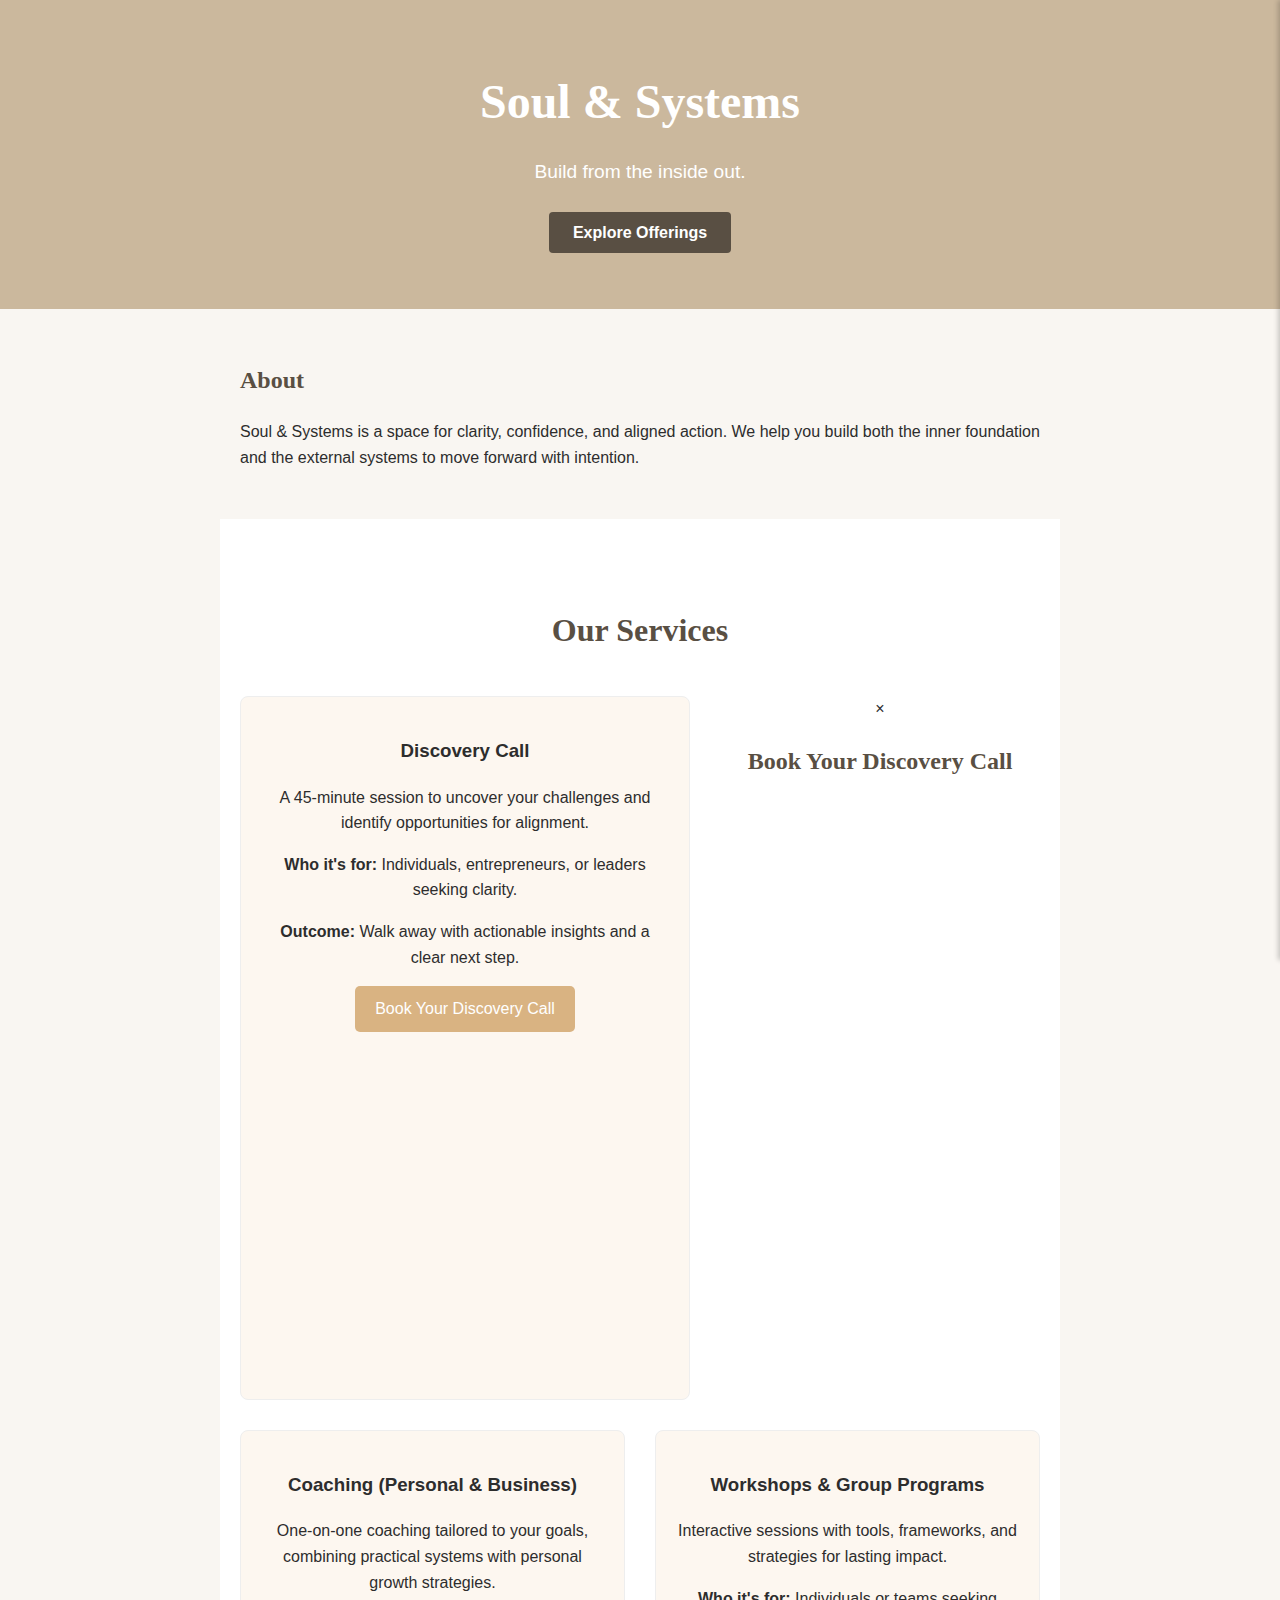
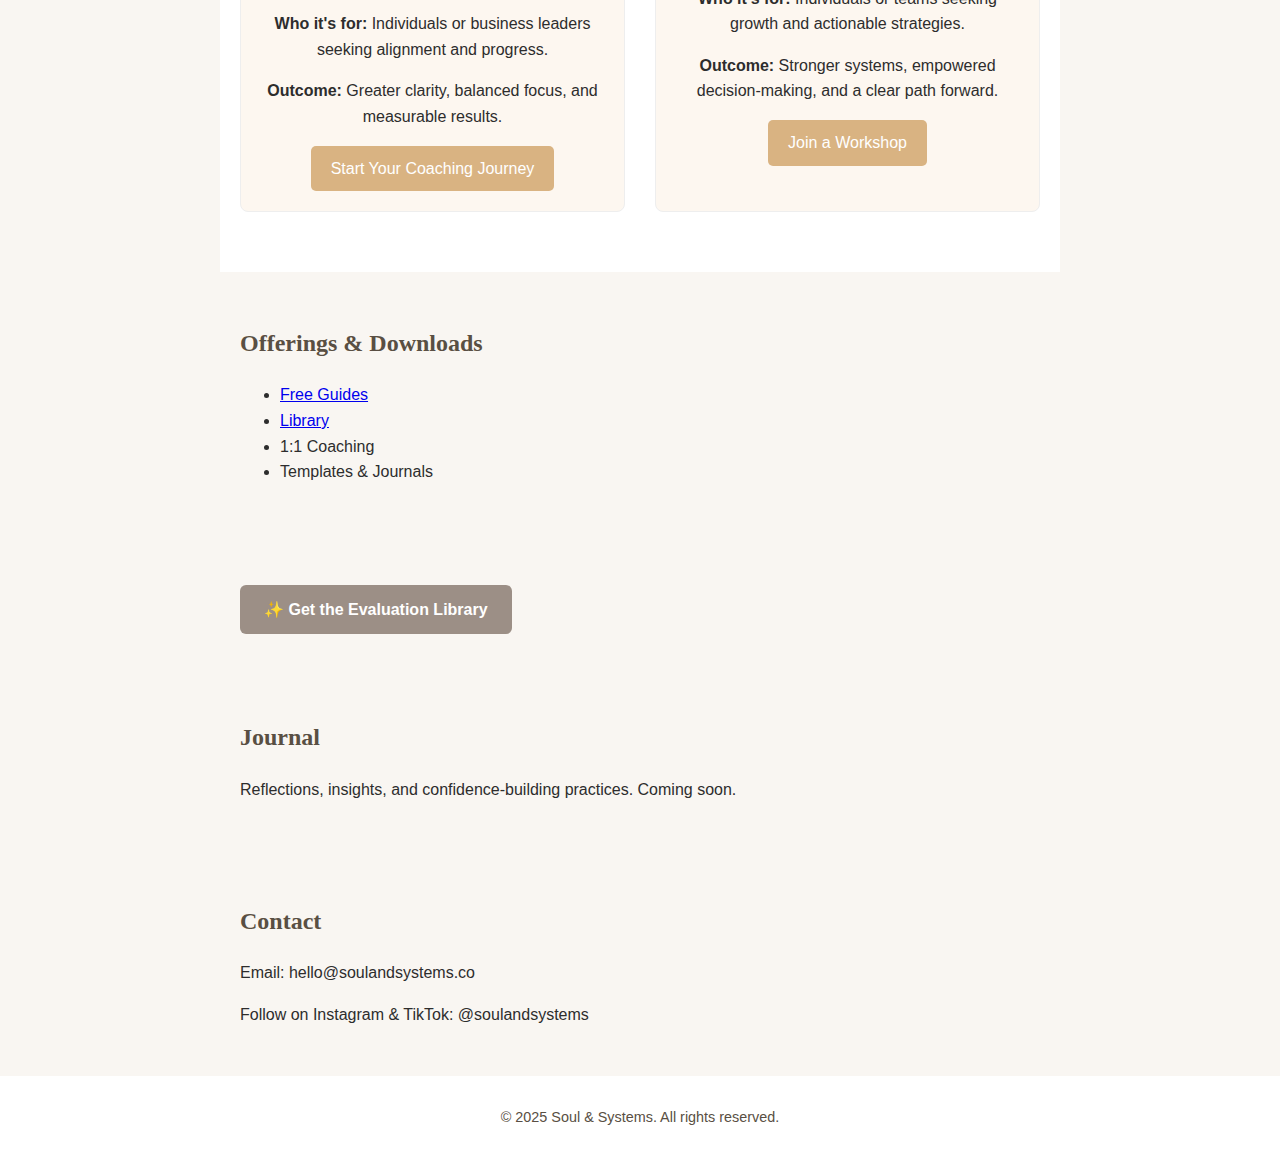
<file: index.html>
<!DOCTYPE html>
<html lang="en">
<head>
  <meta charset="UTF-8" />
  <meta name="viewport" content="width=device-width, initial-scale=1.0"/>
  <title>Soul & Systems</title>
  <link rel="stylesheet" href="styles.css" />
</head>
<body>

 <!-- Navigation -->
<nav id="sideMenu" class="side-menu">
  <ul>
    <li><a href="#hero">Home</a></li>
    <li><a href="#about">About</a></li>
    <li><a href="#services">Services</a></li>
    <li><a href="#workshops">Workshops</a></li>
    <li><a href="#contact">Contact</a></li>
    <li><a href="library.html">Library</a></li>
  </ul>
</nav>
  
<div id="overlay" class="overlay"></div>
  
  <header id="hero" class="hero">
    <h1>Soul & Systems</h1>
    <p>Build from the inside out.</p>
    <a href="#offerings" class="cta-button">Explore Offerings</a>
  </header>
  <section class="about" id="about">
    <h2>About</h2>
    <p>Soul & Systems is a space for clarity, confidence, and aligned action. We help you build both the inner foundation and the external systems to move forward with intention.</p>
  </section>
<!-- Services Section -->
<section id="services" style="padding: 60px 20px; background-color: #ffffff; text-align: center;">
  <h2 style="font-size: 2rem; margin-bottom: 40px;">Our Services</h2>
  
  <div style="display: flex; flex-wrap: wrap; justify-content: center; gap: 30px;">
    
    <!-- Discovery Call -->
    <div style="flex: 1 1 300px; padding: 20px; border: 1px solid #eee; border-radius: 8px; background-color: #fdf7f0;">
      <h3>Discovery Call</h3>
      <p>A 45-minute session to uncover your challenges and identify opportunities for alignment.</p>
      <p><strong>Who it's for:</strong> Individuals, entrepreneurs, or leaders seeking clarity.</p>
      <p><strong>Outcome:</strong> Walk away with actionable insights and a clear next step.</p>
      <a href="#contact" id="bookCallBtn" class="book-btn" style="display: inline-block; padding: 10px 20px; background-color: #d9b382; color: #fff; text-decoration: none; border-radius: 5px;">Book Your Discovery Call</a>
    </div>
    <!-- Discovery Call Modal-->
    <div id="callModal" class="modal">
  <div class="modal-content">
    <span class="close">&times;</span>
    <h2>Book Your Discovery Call</h2>
    <!-- Calendly inline embed -->
    <div class="calendly-inline-widget" 
         data-url="https://calendly.com/soulnsystems/30min"
         style="min-width:320px;height:600px;">
    </div>
  </div>
</div>
    <!-- Coaching -->
    <div style="flex: 1 1 300px; padding: 20px; border: 1px solid #eee; border-radius: 8px; background-color: #fdf7f0;">
      <h3>Coaching (Personal & Business)</h3>
      <p>One-on-one coaching tailored to your goals, combining practical systems with personal growth strategies.</p>
      <p><strong>Who it's for:</strong> Individuals or business leaders seeking alignment and progress.</p>
      <p><strong>Outcome:</strong> Greater clarity, balanced focus, and measurable results.</p>
      <a href="#contact" style="display: inline-block; padding: 10px 20px; background-color: #d9b382; color: #fff; text-decoration: none; border-radius: 5px;">Start Your Coaching Journey</a>
    </div>
    
    <!-- Workshops -->
    <div id="workshops" style="flex: 1 1 300px; padding: 20px; border: 1px solid #eee; border-radius: 8px; background-color: #fdf7f0;">
      <h3>Workshops & Group Programs</h3>
      <p>Interactive sessions with tools, frameworks, and strategies for lasting impact.</p>
      <p><strong>Who it's for:</strong> Individuals or teams seeking growth and actionable strategies.</p>
      <p><strong>Outcome:</strong> Stronger systems, empowered decision-making, and a clear path forward.</p>
      <a href="#contact" style="display: inline-block; padding: 10px 20px; background-color: #d9b382; color: #fff; text-decoration: none; border-radius: 5px;">Join a Workshop</a>
    </div>
    
  </div>
</section>

  <section class="offerings" id="offerings">
    <h2>Offerings & Downloads</h2>
    <ul>
      <li><a href="#free-guides">Free Guides</a></li>
      <li><a href="library.html">Library</a></li>
      <li>1:1 Coaching</li>
      <li>Templates & Journals</li>
    </ul>
  </section>
<section id="free-guides">
  <a href="evaluation-library.html" 
   style="display: inline-block; background-color: #9c8f86; color: white; padding: 12px 24px; border-radius: 6px; text-decoration: none; font-weight: bold; margin-top: 20px;">
  ✨ Get the Evaluation Library
</a>

</section>

  <section class="journal" id="journal">
    <h2>Journal</h2>
    <p>Reflections, insights, and confidence-building practices. Coming soon.</p>
  </section>

  <section class="contact" id="contact">
    <h2>Contact</h2>
    <p>Email: hello@soulandsystems.co</p>
    <p>Follow on Instagram & TikTok: @soulandsystems</p>
  </section>

  <footer>
    <p>&copy; 2025 Soul & Systems. All rights reserved.</p>
  </footer>
  <script src="main.js">
  </script>
<!-- Calendly script -->
<script src="https://assets.calendly.com/assets/external/widget.js" type="text/javascript"></script>

</body>
</html>
</file>
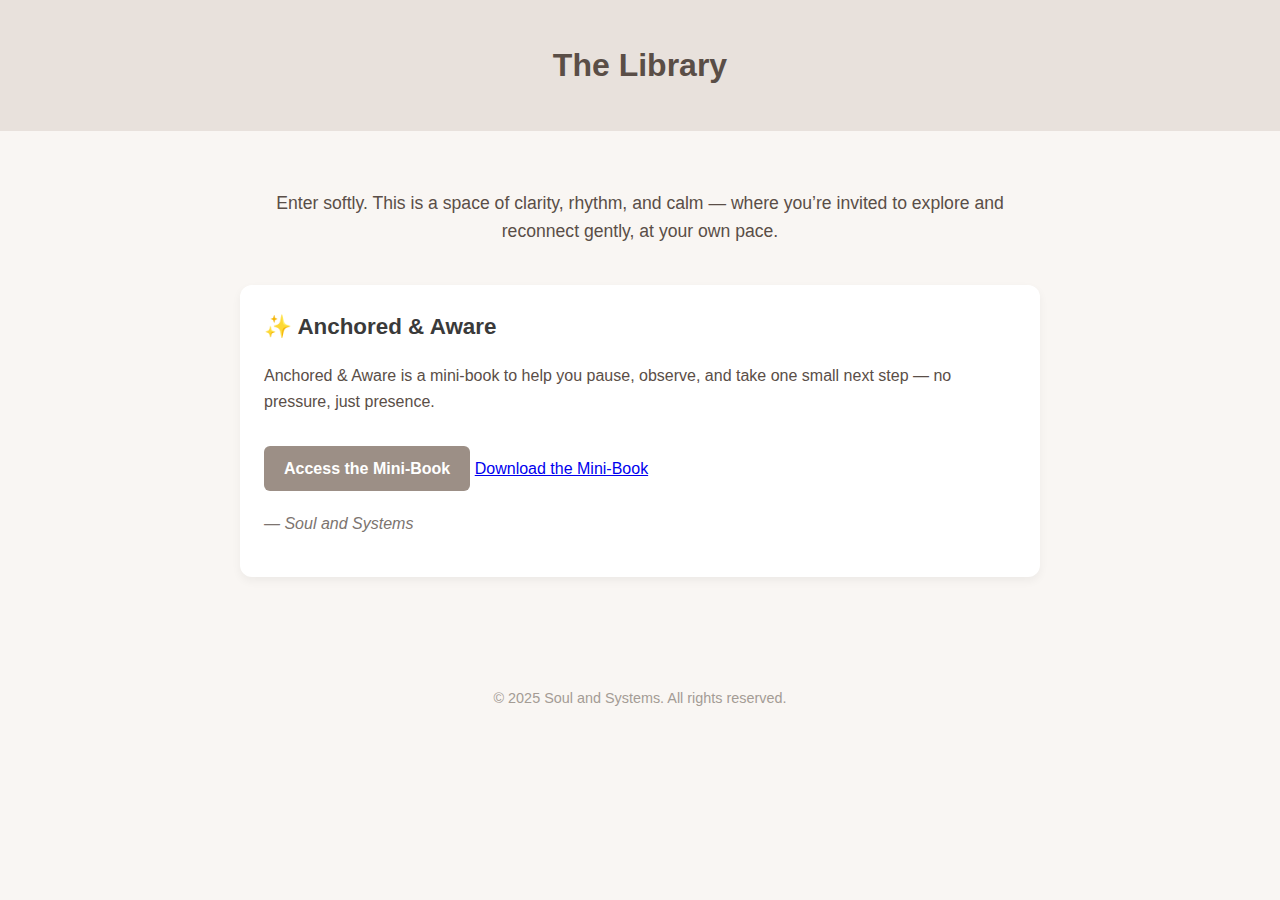
<file: library.html>
<!DOCTYPE html>
<html lang="en">
<head>
  <meta charset="UTF-8" />
  <meta name="viewport" content="width=device-width, initial-scale=1.0"/>
  <title>Library — Soul and Systems</title>
  <style>
    body {
      font-family: 'Helvetica Neue', sans-serif;
      background-color: #f9f6f3;
      color: #3a3a3a;
      margin: 0;
      padding: 0;
      line-height: 1.6;
    }

    header {
      background-color: #e8e1dc;
      padding: 40px 20px;
      text-align: center;
    }

    header h1 {
      margin: 0;
      font-size: 2em;
      color: #5a4e47;
    }

    .container {
      max-width: 800px;
      margin: 0 auto;
      padding: 40px 20px;
    }

    .intro {
      text-align: center;
      margin-bottom: 40px;
    }

    .intro p {
      font-size: 1.1em;
      color: #5a4e47;
    }

    .resource-card {
      background-color: #fff;
      border-radius: 12px;
      padding: 24px;
      box-shadow: 0 4px 10px rgba(0, 0, 0, 0.05);
      margin-bottom: 40px;
    }

    .resource-card h2 {
      margin-top: 0;
      font-size: 1.4em;
      color: #3a3a3a;
    }

    .resource-card p {
      font-size: 1em;
      color: #5a4e47;
    }

    .button {
      display: inline-block;
      background-color: #9c8f86;
      color: white;
      padding: 10px 20px;
      border-radius: 6px;
      text-decoration: none;
      font-weight: bold;
      margin-top: 15px;
    }

    footer {
      text-align: center;
      padding: 30px 20px;
      font-size: 0.9em;
      color: #a49c95;
    }

    @media (max-width: 600px) {
      header h1 {
        font-size: 1.6em;
      }
    }
  </style>
</head>
<body>

  <header>
    <h1>The Library</h1>
  </header>

  <div class="container">
    <div class="intro">
      <p>Enter softly. This is a space of clarity, rhythm, and calm — where you’re invited to explore and reconnect gently, at your own pace.</p>
    </div>

    <div class="resource-card">
      <h2>✨ Anchored & Aware</h2>
      <p>Anchored & Aware is a mini-book to help you pause, observe, and take one small next step — no pressure, just presence.</p>
      <a href="downloads/SoulAndSystemsMiniBook.pdf" class="button">Access the Mini-Book</a>
      <a href="downloads/SoulAndSystemsMiniBook.pdf" download class="download-btn">
  Download the Mini-Book
</a>

      <p style="margin-top: 20px; font-style: italic; color: #7c746f;">— Soul and Systems</p>
    </div>
  </div>

  <footer>
    &copy; 2025 Soul and Systems. All rights reserved.
  </footer>

</body>
</html>
</file>
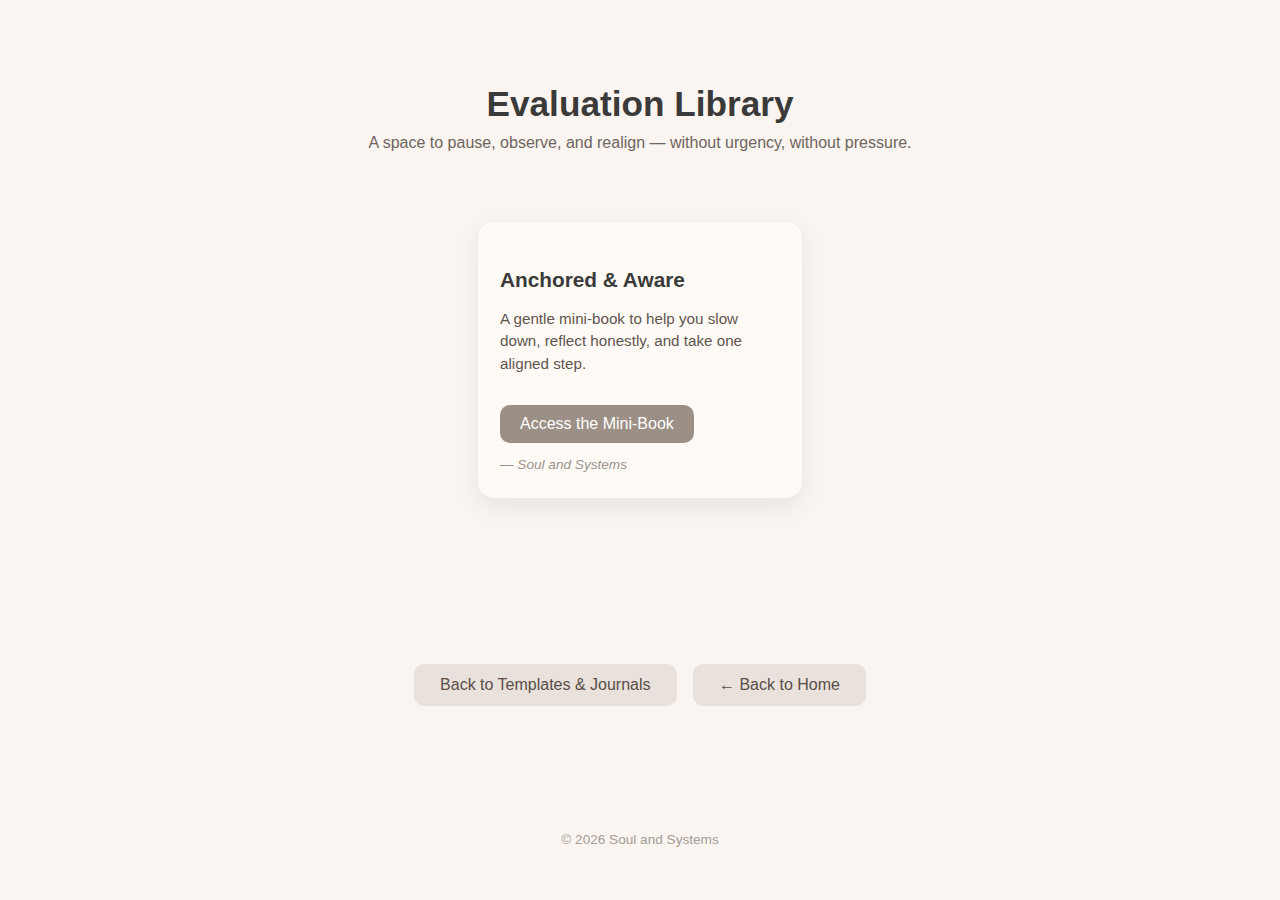
<file: pages/library.html>
<!DOCTYPE html>
<html lang="en">
<head>
<meta charset="UTF-8">
<meta name="viewport" content="width=device-width, initial-scale=1.0">
<title>Evaluation Library — Soul and Systems</title>

<style>
body {
  font-family: 'Inter', sans-serif;
  background-color: #faf5f0;
  color: #3a3a3a;
  margin: 0;
}

/* Header */
header {
  padding: 60px 20px 30px;
  text-align: center;
}
header h1 {
  font-size: 2.2rem;
  margin-bottom: 10px;
}
header p {
  max-width: 600px;
  margin: 0 auto;
  color: #6f645e;
}

/* Cards */
section {
  padding: 40px 20px 80px;
}
.library-container {
  display: flex;
  gap: 30px;
  justify-content: center;
  flex-wrap: wrap;
}

.library-card {
  background-color: #fffaf6;
  border-radius: 16px;
  padding: 26px 22px;
  width: 280px;
  box-shadow: 0 8px 24px rgba(0,0,0,0.08);
  transition: transform 0.3s ease, box-shadow 0.3s ease;
}

.library-card:hover {
  transform: translateY(-3px);
  box-shadow: 0 12px 28px rgba(0,0,0,0.12);
}

.library-card h3 {
  font-size: 1.3rem;
  margin-bottom: 10px;
}

.library-card p {
  font-size: 0.95rem;
  line-height: 1.5;
  color: #5f554f;
}

.library-card a {
  display: inline-block;
  margin-top: 14px;
  padding: 10px 20px;
  background-color: #9c8f86;
  color: #ffffff;
  text-decoration: none;
  border-radius: 10px;
  font-weight: 500;
}

.signature {
  margin-top: 14px;
  font-style: italic;
  font-size: 0.85rem;
  color: #9b928b;
}

/* Navigation */
.nav-back {
  text-align: center;
  margin: 80px 0;
}
.nav-back a {
  display: inline-block;
  padding: 12px 26px;
  background-color: #e8e1dc;
  color: #5a4e47;
  text-decoration: none;
  border-radius: 10px;
  font-weight: 500;
  margin: 6px;
}

/* Footer */
footer {
  text-align: center;
  padding: 40px 20px;
  font-size: 0.85rem;
  color: #a49c95;
}
</style>
</head>

<body>

<header>
  <h1>Evaluation Library</h1>
  <p>
    A space to pause, observe, and realign —
    without urgency, without pressure.
  </p>
</header>

<section>
  <div class="library-container">


    <div class="library-card">
      <h3>Anchored & Aware</h3>
      <p>
        A gentle mini-book to help you slow down,
        reflect honestly, and take one aligned step.
      </p>
      <a href="/library/Anchored_Awakened.pdf" download class="button">Access the Mini-Book</a>
      <div class="signature">— Soul and Systems</div>
    </div>

    <!-- Future cards go here -->
    <!-- Example:
    <div class="library-card">
      <h3>Self Evaluation</h3>
      <p>Short reflective exercises to reconnect with yourself.</p>
      <div class="signature">— Soul and Systems</div>
    </div>
    -->

  </div>
</section>

<div class="nav-back">
  <a href="journal.html">Back to Templates & Journals</a>
  <a href="/">← Back to Home</a>
</div>

<footer>
  © 2026 Soul and Systems
</footer>

</body>
</html>
</file>
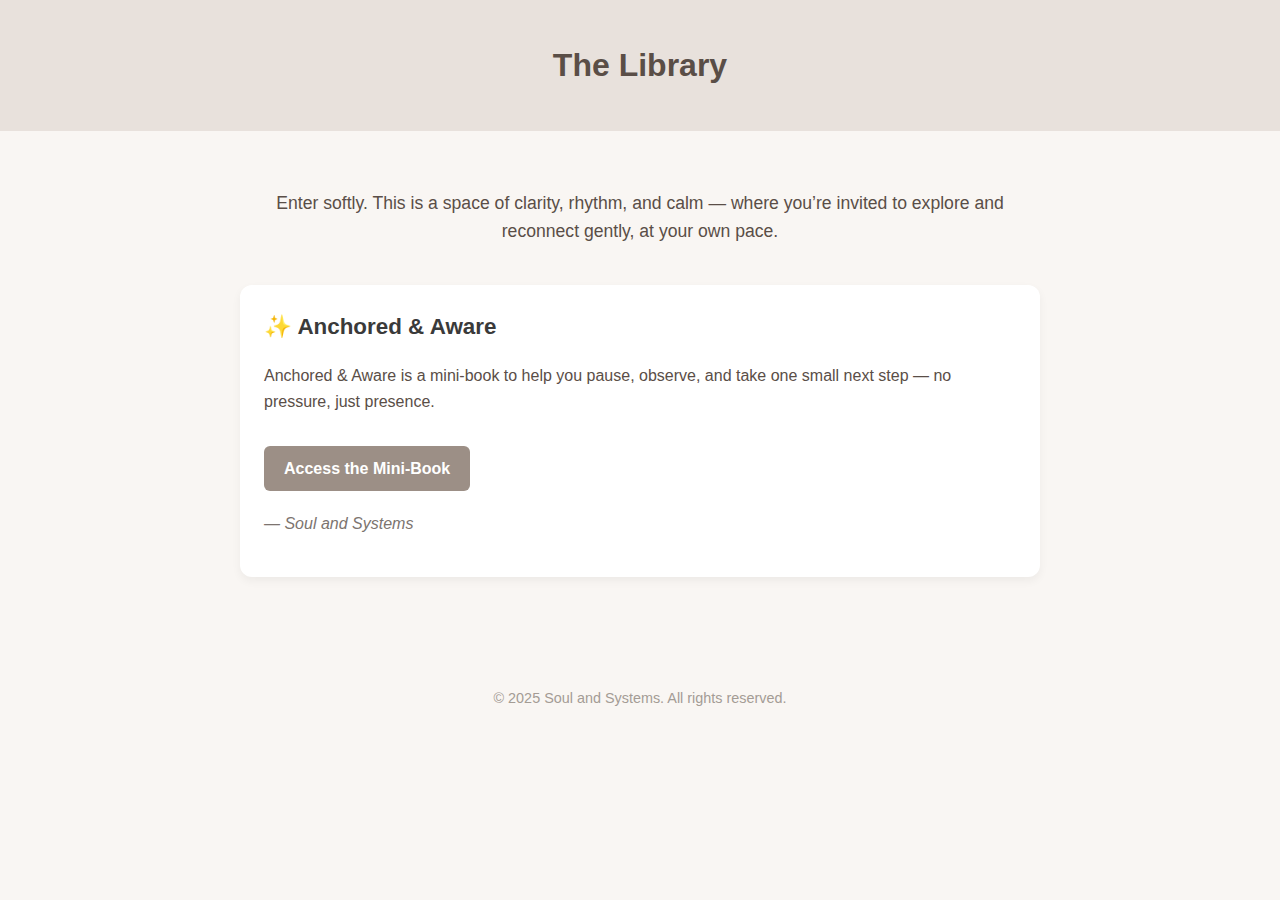
<file: soulandsystems-site-main/pages/library.html>
<!DOCTYPE html>
<html lang="en">
<head>
  <meta charset="UTF-8" />
  <meta name="viewport" content="width=device-width, initial-scale=1.0"/>
  <title>Library — Soul and Systems</title>
  <style>
    body {
      font-family: 'Helvetica Neue', sans-serif;
      background-color: #f9f6f3;
      color: #3a3a3a;
      margin: 0;
      padding: 0;
      line-height: 1.6;
    }

    header {
      background-color: #e8e1dc;
      padding: 40px 20px;
      text-align: center;
    }

    header h1 {
      margin: 0;
      font-size: 2em;
      color: #5a4e47;
    }

    .container {
      max-width: 800px;
      margin: 0 auto;
      padding: 40px 20px;
    }

    .intro {
      text-align: center;
      margin-bottom: 40px;
    }

    .intro p {
      font-size: 1.1em;
      color: #5a4e47;
    }

    .resource-card {
      background-color: #fff;
      border-radius: 12px;
      padding: 24px;
      box-shadow: 0 4px 10px rgba(0, 0, 0, 0.05);
      margin-bottom: 40px;
    }

    .resource-card h2 {
      margin-top: 0;
      font-size: 1.4em;
      color: #3a3a3a;
    }

    .resource-card p {
      font-size: 1em;
      color: #5a4e47;
    }

    .button {
      display: inline-block;
      background-color: #9c8f86;
      color: white;
      padding: 10px 20px;
      border-radius: 6px;
      text-decoration: none;
      font-weight: bold;
      margin-top: 15px;
    }

    footer {
      text-align: center;
      padding: 30px 20px;
      font-size: 0.9em;
      color: #a49c95;
    }

    @media (max-width: 600px) {
      header h1 {
        font-size: 1.6em;
      }
    }
  </style>
</head>
<body>

  <header>
    <h1>The Library</h1>
  </header>

  <div class="container">
    <div class="intro">
      <p>Enter softly. This is a space of clarity, rhythm, and calm — where you’re invited to explore and reconnect gently, at your own pace.</p>
    </div>

    <div class="resource-card">
      <h2>✨ Anchored & Aware</h2>
      <p>Anchored & Aware is a mini-book to help you pause, observe, and take one small next step — no pressure, just presence.</p>
      <a href="Anchored_Awakened.pdf" download="Anchored_Awakened.pdf" class="button">Access the Mini-Book</a>

      <p style="margin-top: 20px; font-style: italic; color: #7c746f;">— Soul and Systems</p>
    </div>
  </div>

  <footer>
    &copy; 2025 Soul and Systems. All rights reserved.
  </footer>

</body>
</html>
</file>
<file: styles.css>
:root {
  --bg-color: #f9f6f2;
  --text-color: #2d2d2d;
  --accent-color: #cbb89d;
  --highlight-color: #594f43;
  --soft-white: #ffffff;
}
html {
  scroll-behavior: smooth;
}

body {
  margin: 0;
  font-family: 'Inter', sans-serif;
  background-color: var(--bg-color);
  color: var(--text-color);
  line-height: 1.6;
}
.overlay {
  position: fixed;
  top: 0;
  left: 0;
  width: 100%;
  height: 100%;
  background: rgba(0, 0, 0, 0.5);
  display: none;
  z-index: 999; /* sits behind the side menu */
}
/* Side menu hidden off-screen (right side) */
.side-menu {
  position: fixed;
  top: 0;
  right: -250px; /* hidden */
  width: 250px;
  height: 100%;
  background: #fff;
  box-shadow: -2px 0 5px rgba(0,0,0,0.2);
  transition: right 0.3s ease;
  z-index: 1000;
  overflow-y: auto
}
.side-menu.active ~{
  right: 0;
}

header.hero {
  background-color: var(--accent-color);
  color: var(--soft-white);
  padding: 4rem 2rem;
  text-align: center;
}

.hero h1 {
  font-family: 'DM Serif Display', serif;
  font-size: 3rem;
  margin: 0;
}

.hero p {
  font-size: 1.2rem;
  margin: 1rem 0 2rem;
}

.cta-button {
  background-color: var(--highlight-color);
  color: white;
  padding: 0.75rem 1.5rem;
  border: none;
  text-decoration: none;
  border-radius: 4px;
  font-weight: bold;
}
/* Side Menu */
.side-menu {
  position: fixed;
  top: 0;
  right: -250px; /* hide offscreen initially */
  width: 250px;
  height: 100%;
  background-color: #fdf7f0;
  box-shadow: -2px 0 5px rgba(0,0,0,0.2);
  transition: right 0.3s ease;
  z-index: 1000;
  padding-top: 60px;
}

.side-menu ul {
  list-style: none;
  padding: 0;
  margin: 0;
}

.side-menu ul li {
  margin: 20px 0;
  text-align: center;
}

.side-menu ul li a {
  text-decoration: none;
  color: #333;
  font-size: 1.2rem;
}

/* Menu Toggle Button */
.menu-toggle {
  position: fixed;
  top: 20px;
  right: 20px;
  background-color: #d9b382;
  color: #fff;
  border: none;
  padding: 10px 15px;
  font-size: 1.5rem;
  cursor: pointer;
  border-radius: 5px;
  z-index: 1100;
}

/* Active menu */
.side-menu.active {
  right: 0;
}

section {
  padding: 2rem;
  max-width: 800px;
  margin: auto;
}

h2 {
  font-family: 'DM Serif Display', serif;
  color: var(--highlight-color);
}

footer {
  text-align: center;
  padding: 1rem;
  background-color: var(--soft-white);
  font-size: 0.9rem;
  color: var(--highlight-color);
}
.evaluation-exercise {
  background-color: #f5f1ff;
  padding: 40px 20px;
  border-radius: 12px;
  margin: 40px auto;
  max-width: 960px;
  text-align: center;
}

.evaluation-exercise h2 {
  color: #3b2f63;
  margin-bottom: 30px;
}

.exercise-steps {
  display: flex;
  flex-direction: column;
  gap: 20px;
}

.step {
  flex: 1;
  background-color: #fff;
  padding: 20px;
  border-radius: 10px;
  box-shadow: 0 2px 8px rgba(0,0,0,0.05);
}

.step h3 {
  margin-top: 0;
  color: #3b2f63;
}

.closing-note {
  margin-top: 30px;
  font-style: italic;
  color: #555;
}

/* Responsive horizontal layout */
@media (min-width: 768px) {
  .exercise-steps {
    flex-direction: row;
    justify-content: space-between;
  }
}
</file>
